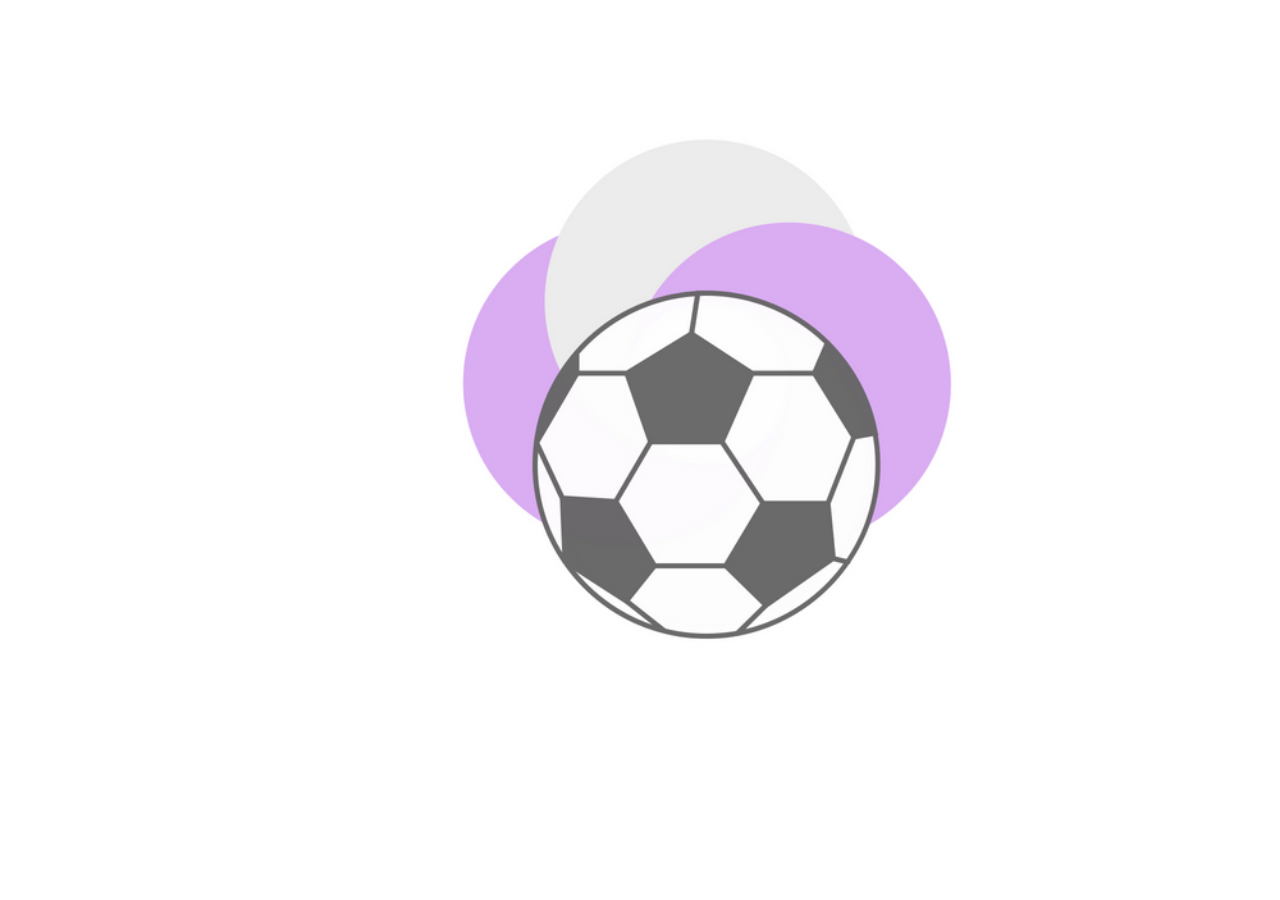
<file: index.html>
<!DOCTYPE html>
<html>
    <head>
        <meta charset="utf-8" />
        <meta http-equiv="X-UA-Compatible" content="IE=edge">
        <title> Golazzo </title>
        <meta name="viewport" content="width=device-width, initial-scale=1, shrink-to-fit=no">
        <!-- Css Files -->
        <link rel="shortcut icon" href="./assets/images/favicon.ico" /> 
        <link rel="stylesheet" type="text/css" media="screen" href="./css/main.css" />
        
    </head>
    <body>

        <!-- Splash -->
        <div class="splash mx-auto">
            <img id="golazzo-splash" class="mx-auto" src="./assets/images/golazzo.jpg">
        </div>       

        <!-- Js Files -->
        <script src="https://code.jquery.com/jquery-3.3.1.min.js" integrity="sha256-FgpCb/KJQlLNfOu91ta32o/NMZxltwRo8QtmkMRdAu8=" crossorigin="anonymous"></script>
        <script src="./js/splash.js"></script>
    </body>
</html>
</file>
<file: css/main.css>
body {
    margin: 0;
    padding: 0;
}

#banner{
	height: 150px;
	width: 100%;
	background-image: url(https://cdn.playbuzz.com/cdn/e772c91d-40fd-4c02-883f-7cf6f8c4d367/763c52ab-d5e7-46d7-8c1d-4ec45d2571e8.gif);
	background-size: 100%;
    background-position: 0 50%;
    background-repeat: no-repeat;
}

/* Paleta de colores */
.purple {background-color: #852c85; }
.light-purple { background-color: #F086EE }
.dark-purple {color: #260C27; }
.black {background-color: black; }
.gray { background-color: #4D4D4D}
.ligth-gray {background-color: #666666; }

/* Splash */
#golazzo-splash {
    height: 50%;
    width: 50%;
    padding-top: 5%;
    padding-left: 30%;
}

/* Navbar */
nav.navbar, .card-footer {
    border: 1px solid #852c85;
    color: #852c85;
    font-size: 20px;
}

nav.navbar a.navbar-brand > img {
    width: 50px;
}

i.far, i.fas, #user-name  {
    color: #852c85;
}

.photo-login > img {
    border-radius: 50%;
    width: 2em;
}

#user-name {
    font-size: 30px;
    position: relative;
    left: .4em;
}

/* Main */
main div.row {
    margin: 1.1em 0 0 0;
}

#profile-user, #news-gral-users {
    content: "";
    min-height: 30.5em;
    padding: 0;
}

#news-users, #gral-info {
    min-height: 14em;
    margin: 0;
    padding: 2em auto;
}

#news-users {
    border: 1px dotted violet;
    margin-bottom: 1.2em;
}

#gral-info {
    margin-bottom: 60px;
}

#profile-user {
    align-items: center;
    justify-content: center;
    flex-direction: column;
    height: auto;
    padding: 0 15px;
}

section#profile-user div.input-group.mb-3:first-child {
    padding-bottom: 25px;
    border-bottom: 1px dotted violet;
    margin-bottom: 15px;
}

main div.row section#profile-user div.card-body div.photo-login > img {
    width: 6em;
    margin-left: 18%; 
}

#news-gral-users div.row section#gral-info iframe {
    width: 90%;
    padding-left: 8.99%;
    margin-bottom: .9em;
}

#news-gral-users div.row section#gral-info div#carouselExampleControls {
    margin-bottom: 10px;
}

.carousel-item{
    height: 243px;
}

/* Subir fotos */
.input-group.mb-3 {
    display: inline-flex;
}

div #profile-user div.input-group div.custom-file label.custom-file-label {
    content: none;
}

div #profile-user div.input-group div.custom-file progress#uploader {
    position: relative;
    top: 30px;
    color: white;
}

/* Carrusel */
.card{
    height: 10em;
}

/* Footer */
footer div.card-footer {
    height: auto;
}

footer div div.card-footer a.navbar-brand > img {
    width: 40px;
}

.card-footer {
    position: fixed;
    bottom: 0;
    padding: 6px 12px;
    width: 99.8%;
}
/* Comentarios */
#profile-user section.texto div.card-body > textarea {
    width: 100%;
}

#textArea {
    width: 100%;
}

#news-area div#goals {
    padding:0;
}

div#goals {
    padding: 0;
    margin: 0 auto;
}

/* Comentarios al blog */
#goals > section {
    position: relative;
    margin-top: .5em;
}

#news-gral-users div.row {
    margin: 0;
}

#news-gral-users div #news-users #goals section div div div#comment-user {
    display: inline-flex;
    width: 100%;
}

#news-gral-users div #news-users #goals section div.card.w-100 {
    box-sizing: border-box;
    height: 215px;
}

#news-gral-users div #news-users #goals section div div > img:first-child {
    border-radius: 40%;
    height: 3em;
    top: 50px;
    position: relative;
    margin-right: 5px;
}

#news-gral-users div #news-users #goals section div div > img:last-child {
    width: 250px;
    border-radius: 5px;
}

/* Ranking */
#ranking-container > h5 {
    margin-bottom: 18px;
}

#ranking-container div.row-bms > ul {
    display: inline-flex;
    list-style: none;
    padding-left: 0;
}

#ranking-container div.row-bms ul > button {
    margin-right: 15px;
}

#ranking-container div.row-bms ul li > i {
    margin-right: 5px;
}
</file>
